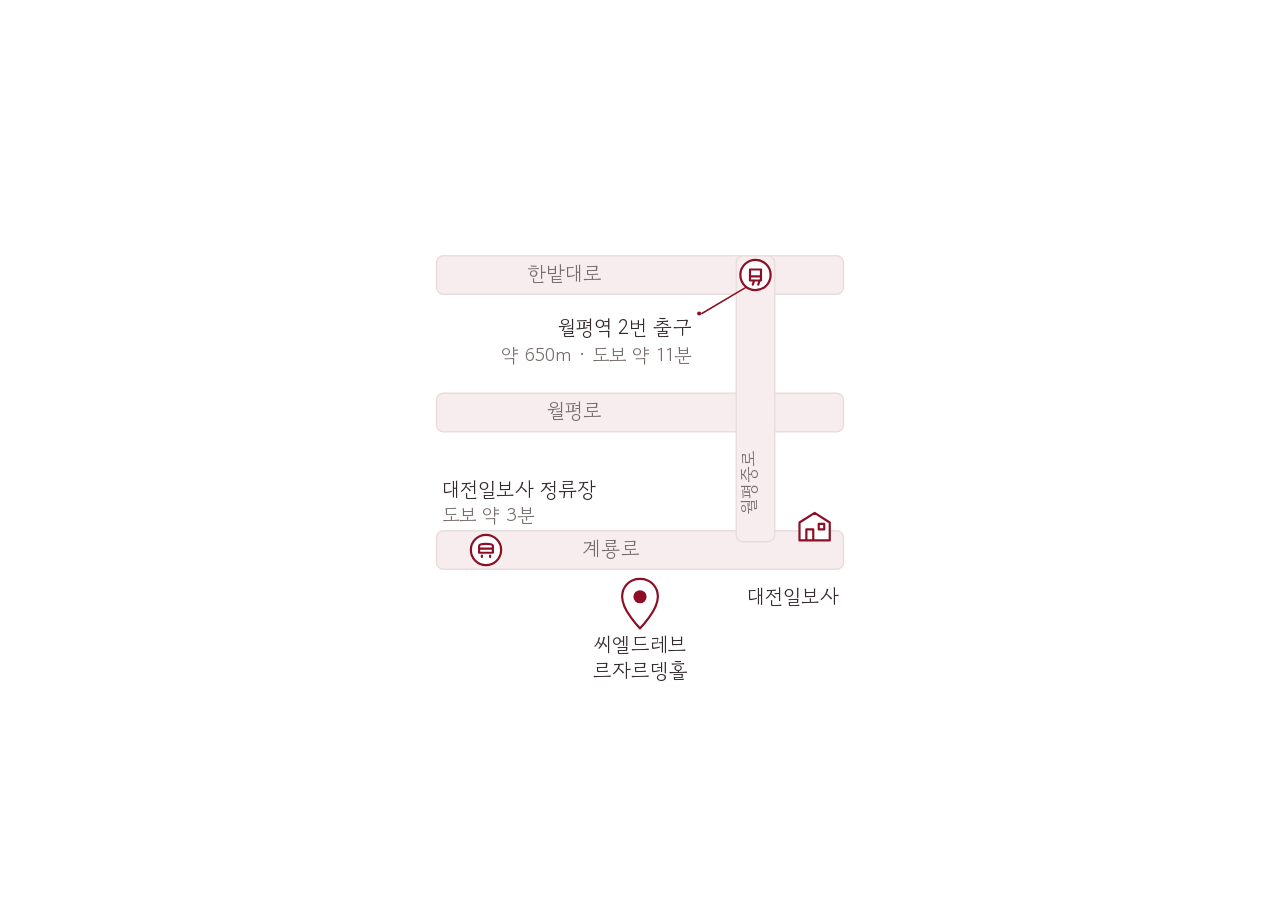
<file: assets/venue-map-v5.html>
<!doctype html>
<html lang="ko">
<head>
  <meta charset="utf-8">
  <meta name="viewport" content="width=device-width, initial-scale=1">
  <title>씨엘드레브 주변 위치 약도</title>
  <link rel="preconnect" href="https://fonts.googleapis.com">
  <link rel="preconnect" href="https://fonts.gstatic.com" crossorigin>
  <link href="https://fonts.googleapis.com/css2?family=Gowun+Dodum&display=swap" rel="stylesheet">
  <style>
    :root { color-scheme: light; background: #fff; font-family: "Gowun Dodum", sans-serif; }
    * { box-sizing: border-box; }
    html, body { min-width: 0; min-height: 100%; margin: 0; background: #fff; color: #332b2b; }
    body { min-height: 100svh; padding: 16px; display: grid; place-items: center; }
    main { width: min(100%, 440px); }
    svg { display: block; width: 100%; height: auto; }
    .map-roads rect { fill: #f7edef; stroke: #e7dddb; stroke-width: 1; }
    .map-road-labels { fill: #766d6b; font-size: 15px; text-anchor: middle; }
    .map-road-label--vertical { font-size: 13px; }
    .map-station, .map-neighbor, .map-venue { fill: #fff; stroke: #8b1026; stroke-width: 1.6; stroke-linecap: round; stroke-linejoin: round; }
    .map-station circle, .map-stop circle { fill: #fff; }
    .map-station .map-callout { fill: none; stroke-width: 1.1; }
    .map-station .map-callout-dot { fill: #8b1026; stroke: none; }
    .map-station text, .map-neighbor text, .map-venue text { fill: #332b2b; stroke: none; font-size: 15px; font-weight: 400; }
    .map-station .map-distance, .map-stop .map-distance { fill: #766d6b; font-size: 14px; }
    .map-venue circle { fill: #8b1026; }
  </style>
</head>
<body>
  <main>
    <svg viewBox="0 40 320 350" role="img" aria-labelledby="venue-map-title venue-map-description">
      <title id="venue-map-title">씨엘드레브 주변 위치 약도</title>
      <desc id="venue-map-description">한밭대로, 월평로, 계룡로와 월평중로의 상대적인 위치를 나타낸 안내도입니다. 한밭대로와 월평중로가 만나는 곳에 월평역 2번 출구가 있으며, 계룡로 서쪽에는 대전일보사 정류장, 동쪽에는 대전일보사가 있습니다. 씨엘드레브 르자르뎅홀은 계룡로 남쪽에 있습니다. 월평역 2번 출구에서 약 650미터, 도보 약 11분이며 대전일보사 정류장에서 도보 약 3분입니다. 길을 따라가는 경로는 표시하지 않았습니다.</desc>
      <g class="map-roads" aria-hidden="true">
        <rect x="12" y="74" width="296" height="28" rx="5"/>
        <rect x="12" y="174" width="296" height="28" rx="5"/>
        <rect x="12" y="274" width="296" height="28" rx="5"/>
        <rect x="230" y="74" width="28" height="208" rx="5"/>
      </g>
      <g class="map-road-labels" aria-hidden="true">
        <text x="105" y="93">한밭대로</text>
        <text x="112" y="193">월평로</text>
        <text x="139" y="293">계룡로</text>
        <text class="map-road-label--vertical" transform="translate(244 239) rotate(-90)">월평중로</text>
      </g>
      <g class="map-station" aria-hidden="true">
        <path class="map-callout" d="M237 97 205 116"/>
        <circle class="map-callout-dot" cx="203" cy="116" r="1.5"/>
        <circle cx="244" cy="88" r="11"/>
        <path d="M240 84h8v8h-8zM240 89h8M242 95l1-3M246 95l1-3"/>
        <text x="198" y="132" text-anchor="end">월평역 2번 출구</text>
        <text class="map-distance" x="198" y="152" text-anchor="end">약 650m · 도보 약 11분</text>
      </g>
      <g class="map-neighbor map-stop" aria-hidden="true">
        <text x="16" y="250">대전일보사 정류장</text>
        <text class="map-distance" x="16" y="268">도보 약 3분</text>
        <circle cx="48" cy="288" r="11"/>
        <path d="M43 290v-5c0-1 2-1.5 5-1.5s5 .5 5 1.5v5h-10zM43 287h10M45 292v1M51 292v1"/>
      </g>
      <g class="map-neighbor map-building" aria-hidden="true">
        <text x="305" y="328" text-anchor="end">대전일보사</text>
        <path d="M276 281v-13l11-7 11 7v13h-22zM281 281v-8h5v8M290 269h4v4h-4z"/>
      </g>
      <g class="map-venue" aria-hidden="true">
        <path d="M160 309c-8 0-13 6-13 13 0 10 13 23 13 23s13-13 13-23c0-7-5-13-13-13z"/>
        <circle cx="160" cy="322" r="4"/>
        <text x="160" y="363" text-anchor="middle">씨엘드레브</text>
        <text x="160" y="382" text-anchor="middle">르자르뎅홀</text>
      </g>
    </svg>
  </main>
</body>
</html>
</file>
